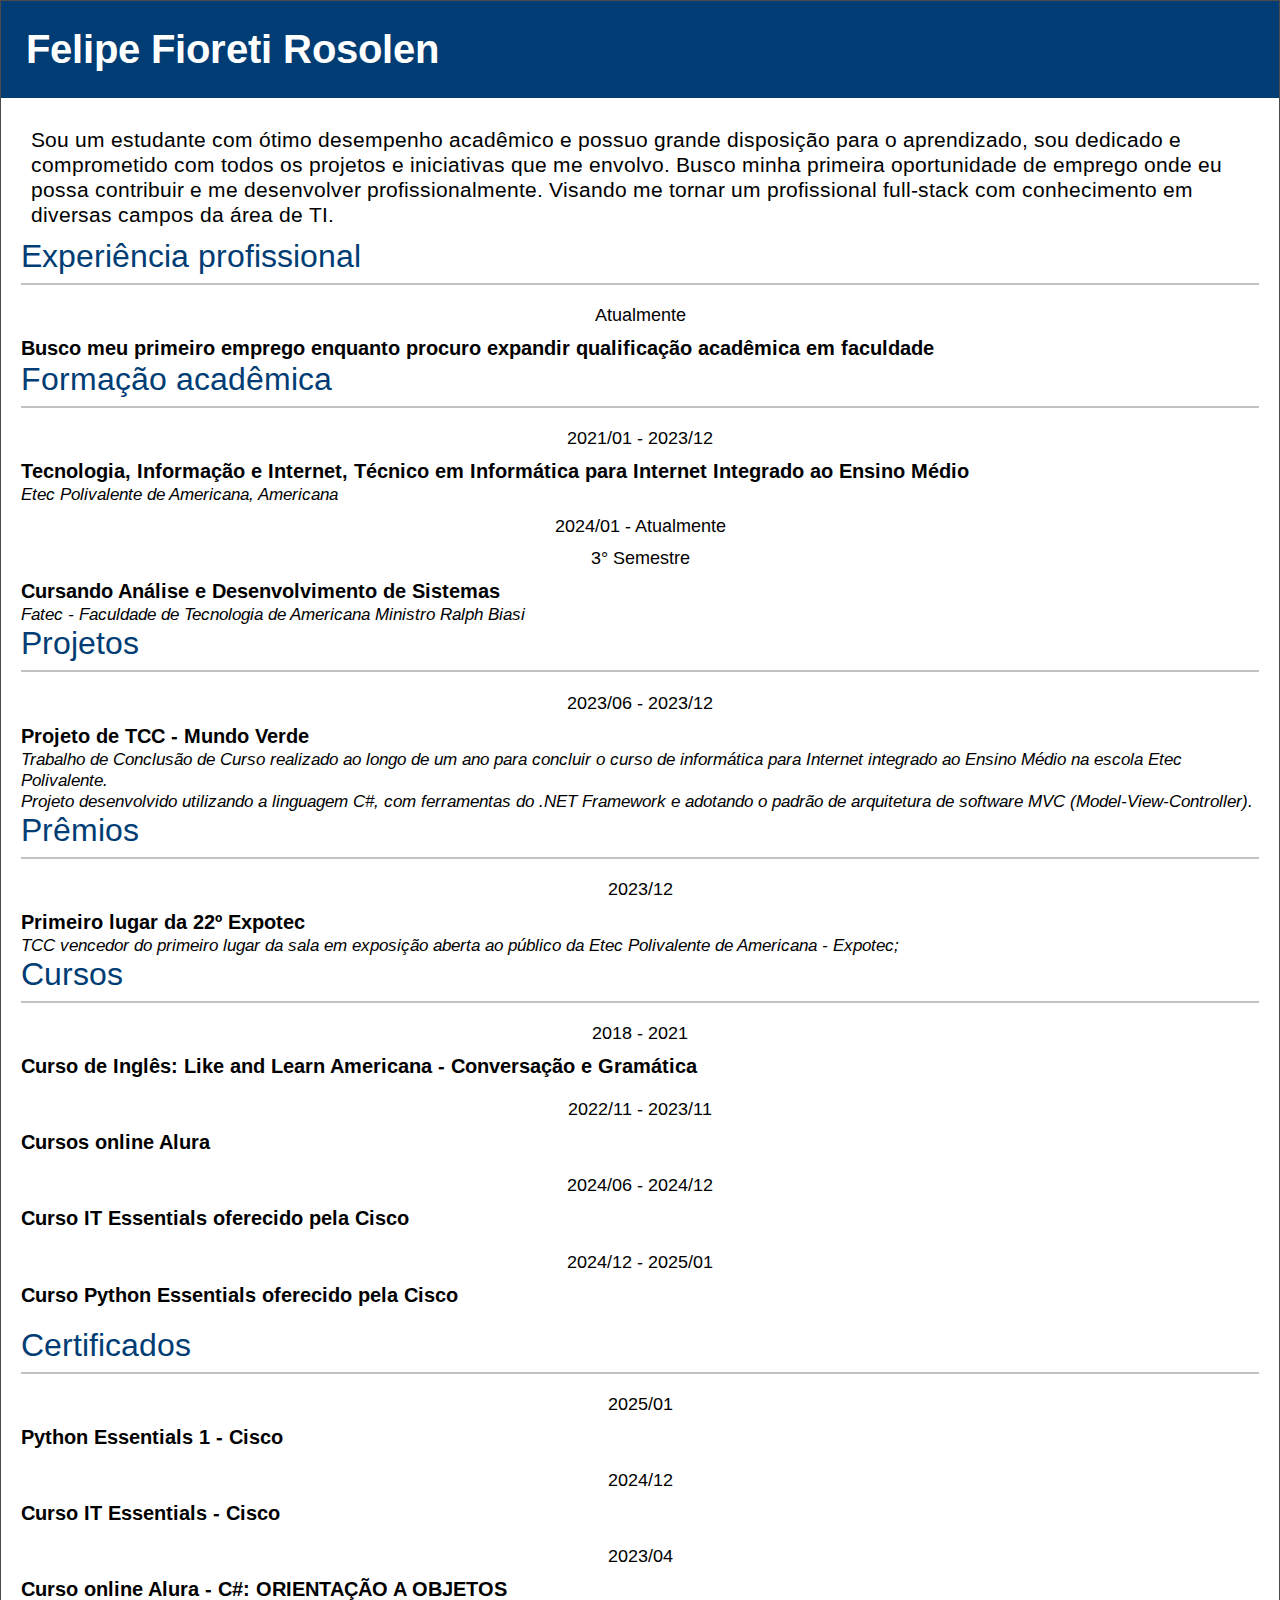
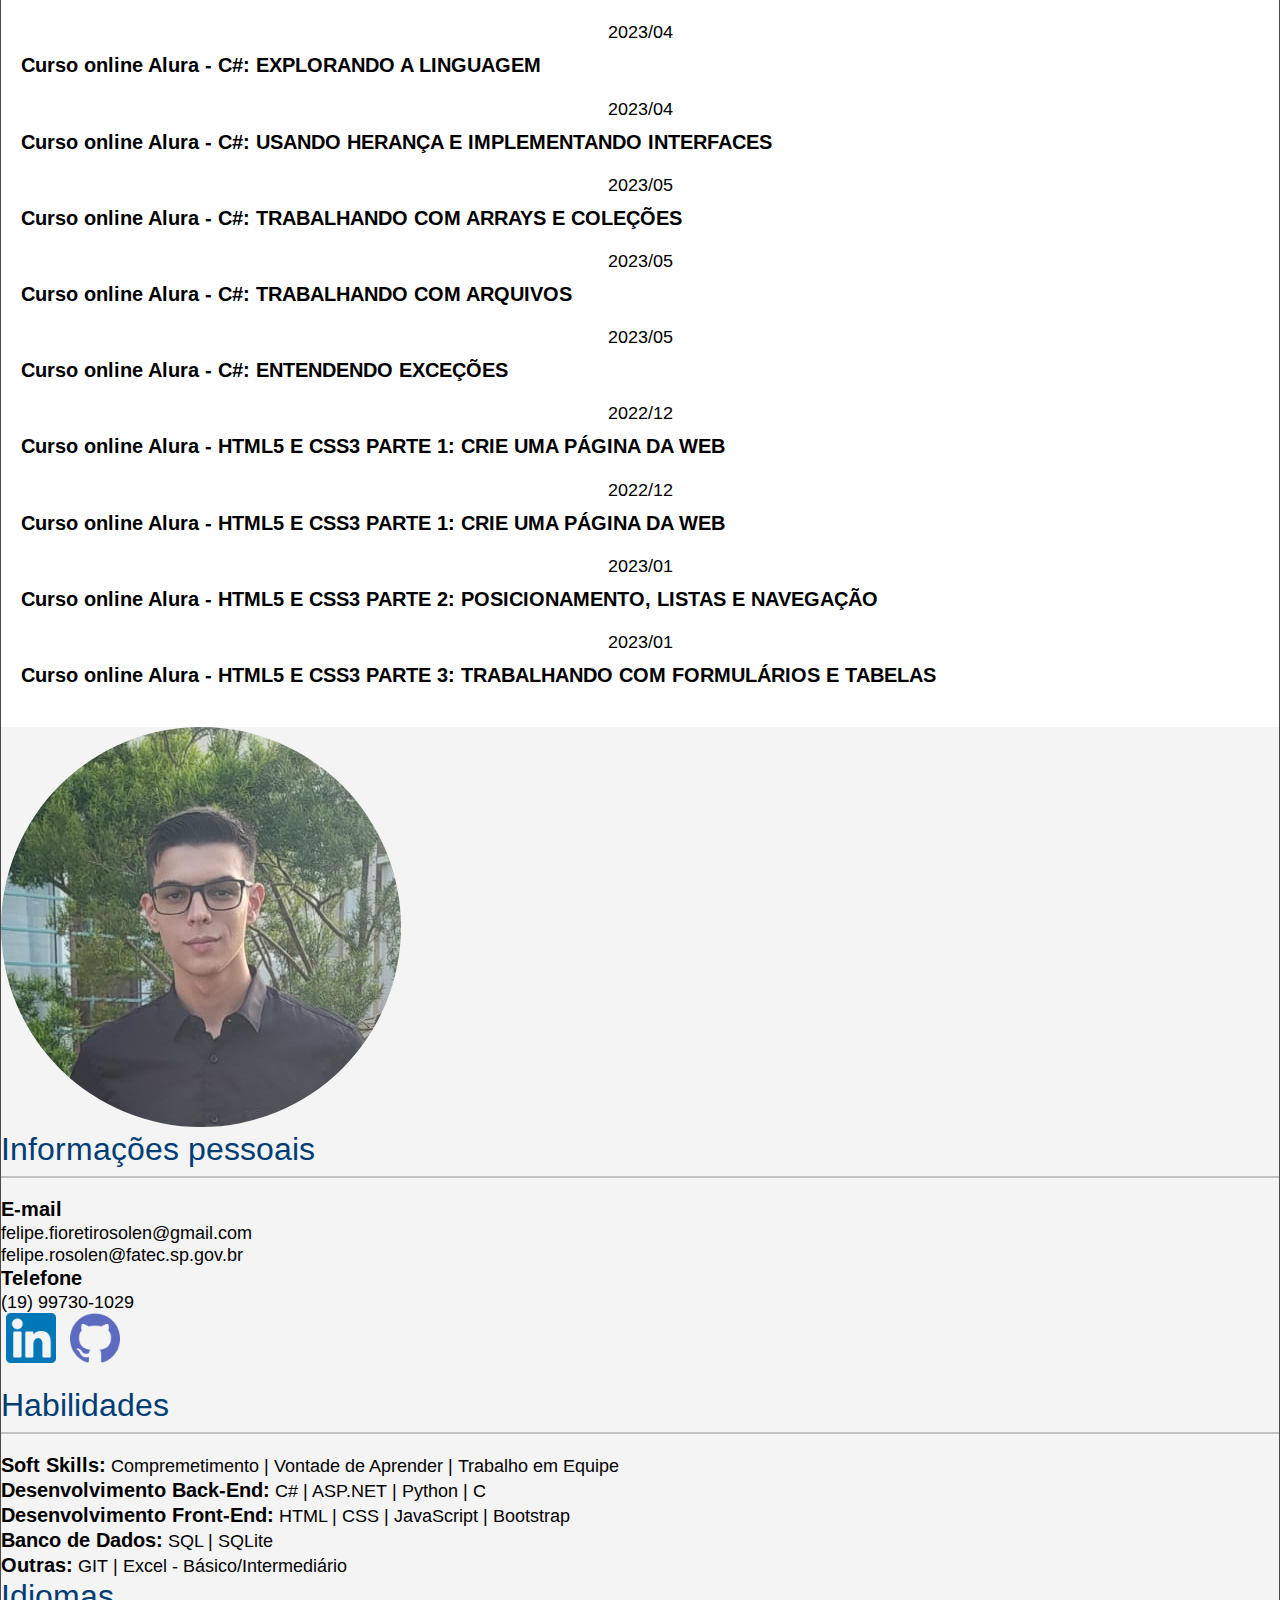
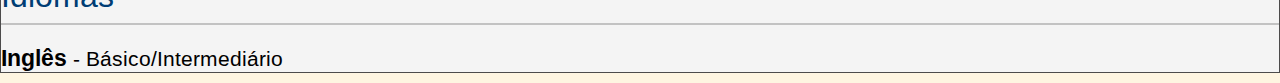
<file: index.html>
<!DOCTYPE html>
<html lang="pt-br">
<head>
    <meta charset="UTF-8">
    <meta name="viewport" content="width=device-width, initial-scale=1.0">
    <title>Currículo - Felipe Fioreti Rosolen</title>
    <link href="https://cdn.jsdelivr.net/npm/bootstrap@5.0.2/dist/css/bootstrap.min.css" rel="stylesheet" integrity="sha384-EVSTQN3/azprG1Anm3QDgpJLIm9Nao0Yz1ztcQTwFspd3yD65VohhpuuCOmLASjC" crossorigin="anonymous">
    <script src="https://cdn.jsdelivr.net/npm/bootstrap@5.0.2/dist/js/bootstrap.bundle.min.js" integrity="sha384-MrcW6ZMFYlzcLA8Nl+NtUVF0sA7MsXsP1UyJoMp4YLEuNSfAP+JcXn/tWtIaxVXM" crossorigin="anonymous"></script>
    <link rel="preconnect" href="https://fonts.googleapis.com">
    <link rel="preconnect" href="https://fonts.gstatic.com" crossorigin>
    <link href="https://fonts.googleapis.com/css2?family=Arimo:ital,wght@0,400;0,500;0,600;0,700;1,400;1,500;1,600;1,700&display=swap" rel="stylesheet">
    <link rel="stylesheet" href="style.css">
    <link rel="shortcut icon" href="images/favicon/favicon.ico" type="image/x-icon">
</head>
<body>
    <div class="container">
        <div class="col">
            <div class="row nome">
                <h1>Felipe Fioreti Rosolen</h1>
            </div>
            <div class="row">
                <div class="col-8 principal">
                    <div class="resumo">
                        <p> 
                            Sou um estudante com ótimo desempenho acadêmico e possuo grande disposição para o aprendizado, 
                            sou dedicado e comprometido com todos os projetos e iniciativas que me envolvo. Busco minha 
                            primeira oportunidade de emprego onde eu possa contribuir e me desenvolver profissionalmente. 
                            Visando me tornar um profissional full-stack com conhecimento em diversas campos da área de TI.
                        </p>  
                    </div>
                    
                    <div  class="exp-prof">
                        <p class="titulo">Experiência profissional</p>
                        <div class="row">
                            <div class="col-3">
                                <p class="data">Atualmente</p>
                            </div>
                            <div class="col-9">
                                <p class="destaque"> Busco meu primeiro emprego enquanto procuro expandir qualificação acadêmica em faculdade</p>
                            </div>
                        </div>
                    </div>

                    <div  class="form-academica">
                        <p class="titulo">Formação acadêmica</p>
                        <div class="row">
                            <div class="col-3 caixa-item">
                                <p class="data">2021/01 - 2023/12</p>
                            </div>
                            <div class="col-9">
                                <p class="destaque">Tecnologia, Informação e Internet, Técnico em Informática para Internet Integrado ao Ensino Médio</p>
                                <p class="complemento">Etec Polivalente de Americana, Americana</p>
                            </div>
                        </div>
                        <div class="row">
                            <div class="col-3 caixa-item">
                                <p class="data">2024/01 - Atualmente</p>
                                <p class="data">3° Semestre</p>
                            </div>
                            <div class="col-9">
                                <p class="destaque">Cursando Análise e Desenvolvimento de Sistemas</p>
                                <p class="complemento">Fatec - Faculdade de Tecnologia de Americana Ministro Ralph Biasi</p>
                            </div>
                        </div>
                    </div>

                    <div>
                        <p class="titulo">Projetos</p>
                        <div class="row">
                            <div class="col-3">
                                <p class="data">2023/06 - 2023/12</p>
                            </div>
                            <div class="col-9">
                                <p class="destaque">Projeto de TCC - Mundo Verde</p>
                                <p class="complemento">
                                    Trabalho de Conclusão de Curso realizado ao longo de um ano para concluir o curso de informática 
                                    para Internet integrado ao Ensino Médio na escola Etec Polivalente.
                                </p>
                                <p class="complemento">
                                    Projeto desenvolvido utilizando a linguagem C#, com ferramentas do .NET Framework e adotando o padrão 
                                    de arquitetura de software MVC (Model-View-Controller).
                                </p>
                            </div>
                        </div>
                    </div>

                    <div  class="premios">
                        <p class="titulo">Prêmios</p>
                        <div class="row">
                            <div class="col-3">
                                <p class="data">2023/12</p>
                            </div>
                            <div class="col-9">
                                <p class="destaque">Primeiro lugar da 22º Expotec</p>
                                <p class="complemento">TCC vencedor do primeiro lugar da sala em exposição aberta ao público da Etec Polivalente de Americana - Expotec;</p>
                            </div>
                        </div>
                    </div>

                    <div  class="cursos">
                        <p class="titulo">Cursos</p>

                        <div class="row caixa">
                            <div class="col-3">
                                <p class="data">2018 - 2021</p>
                            </div>
                            <div class="col-9">
                                <p class="destaque">
                                    Curso de Inglês: Like and Learn Americana - Conversação e Gramática
                                </p>
                            </div>
                        </div>

                        <div class="row caixa">
                            <div class="col-3 caixa-item">
                                <p class="data">2022/11 - 2023/11</p>
                            </div>
                            <div class="col-9">
                                <p class="destaque">
                                    Cursos online Alura
                                </p>
                            </div>
                        </div>

                        <div class="row caixa">
                            <div class="col-3 caixa-item">
                                <p class="data">2024/06 - 2024/12</p>
                            </div>
                            <div class="col-9">
                                <p class="destaque">
                                    Curso IT Essentials oferecido pela Cisco
                                </p>
                            </div>
                        </div>

                        <div class="row caixa">
                            <div class="col-3 caixa-item">
                                <p class="data">2024/12 - 2025/01</p>
                            </div>
                            <div class="col-9">
                                <p class="destaque">
                                    Curso Python Essentials oferecido pela Cisco
                                </p>
                            </div>
                        </div>
                        
                    </div>

                    <div  class="certificados">
                        <p class="titulo">Certificados</p>
                        
                        <div  class="row caixa">
                            <div class="col-3">
                                <p class="data">2025/01</p>
                            </div>
                            <div class="col-9">
                                <p class="destaque">                                    
                                    Python Essentials 1 - Cisco
                                </p>
                            </div>
                        </div>

                        <div  class="row caixa">
                            <div class="col-3">
                                <p class="data">2024/12</p>
                            </div>
                            <div class="col-9">
                                <p class="destaque">                                    
                                    Curso IT Essentials - Cisco
                                </p>
                            </div>
                        </div>

                        <div  class="row caixa">
                            <div class="col-3">
                                <p class="data">2023/04</p>
                            </div>
                            <div class="col-9">
                                <p class="destaque">                                    
                                    Curso online Alura - C#: ORIENTAÇÃO A OBJETOS
                                </p>
                            </div>
                        </div>
                                                
                        <div  class="row caixa">
                            <div class="col-3">
                                <p class="data">2023/04</p>
                            </div>
                            <div class="col-9">
                                <p class="destaque">                                    
                                    Curso online Alura - C#: EXPLORANDO A LINGUAGEM
                                </p>
                            </div>
                        </div>

                        <div  class="row caixa">
                            <div class="col-3">
                                <p class="data">2023/04</p>
                            </div>
                            <div class="col-9">
                                <p class="destaque">                                    
                                    Curso online Alura - C#: USANDO HERANÇA E IMPLEMENTANDO INTERFACES
                                </p>
                            </div>
                        </div>

                        <div  class="row caixa">
                            <div class="col-3">
                                <p class="data">2023/05</p>
                            </div>
                            <div class="col-9">
                                <p class="destaque">                                    
                                    Curso online Alura - C#: TRABALHANDO COM ARRAYS E COLEÇÕES
                                </p>
                            </div>
                        </div>

                        <div  class="row caixa">
                            <div class="col-3">
                                <p class="data">2023/05</p>
                            </div>
                            <div class="col-9">
                                <p class="destaque">                                    
                                    Curso online Alura - C#: TRABALHANDO COM ARQUIVOS
                                </p>
                            </div>
                        </div>

                        <div  class="row caixa">
                            <div class="col-3">
                                <p class="data">2023/05</p>
                            </div>
                            <div class="col-9">
                                <p class="destaque">                                    
                                    Curso online Alura - C#: ENTENDENDO EXCEÇÕES
                                </p>
                            </div>
                        </div>
                        
                        <div  class="row caixa">
                            <div class="col-3">
                                <p class="data">2022/12</p>
                            </div>
                            <div class="col-9">
                                <p class="destaque">
                                    Curso online Alura - HTML5 E CSS3 PARTE 1: CRIE UMA PÁGINA DA WEB
                                </p>
                            </div>
                        </div>

                        <div  class="row caixa">
                            <div class="col-3">
                                <p class="data">2022/12</p>
                            </div>
                            <div class="col-9">
                                <p class="destaque">
                                    Curso online Alura - HTML5 E CSS3 PARTE 1: CRIE UMA PÁGINA DA WEB
                                </p>
                            </div>
                        </div>

                        <div  class="row caixa">
                            <div class="col-3">
                                <p class="data">2023/01</p>
                            </div>
                            <div class="col-9">
                                <p class="destaque">
                                    Curso online Alura - HTML5 E CSS3 PARTE 2: POSICIONAMENTO, LISTAS E NAVEGAÇÃO
                                </p>
                            </div>
                        </div>

                        <div  class="row caixa">
                            <div class="col-3">
                                <p class="data">2023/01</p>
                            </div>
                            <div class="col-9">
                                <p class="destaque">
                                    Curso online Alura - HTML5 E CSS3 PARTE 3: TRABALHANDO COM FORMULÁRIOS E TABELAS
                                </p>
                            </div>
                        </div>

                    </div>
                </div>
                <div class="col-4 informacao">
                        <div>
                            <img src="images/fotoparacurriculo - menor.jpg" class="img-fluid imagem" alt="Imagem de Felipe Rosolen, Dono do currículo">
                        </div>


                        <div class="info-pessoal">
                            <p class="titulo">Informações pessoais</p>

                            <div class="email">
                                <p class="destaque"> E-mail</p>
                                <p class="item">felipe.fioretirosolen@gmail.com</p>
				                <p class="item">felipe.rosolen@fatec.sp.gov.br</p>
                            </div>
                            <div class="telefone">
                                <p class="destaque">Telefone</p>
                                <p class="item"> (19) 99730-1029</p>
                            </div>
                            <div class="icone">
                                <a href="https://www.linkedin.com/in/felipe-fioreti-rosolen/" target="_blank"><img src="images/linkedin.png" alt="Icone Linkedin" style="max-height: 50px;"></a>
                                <a href="https://github.com/FelipeFioreti" target="_blank"><img src="images/github.png" alt="Icone Github" style="max-height: 50px;"></a>
                            </div>
                        </div>

                        <div class="habilidades">
                            <p class="titulo">Habilidades</p>

                            <p class="item"><span class="destaque destaque-habilidade"> Soft Skills:</span> Compremetimento | Vontade de Aprender | Trabalho em Equipe </p>
                            <p class="item"><span class="destaque destaque-habilidade"> Desenvolvimento Back-End:</span> C# | ASP.NET | Python | C</p>
                            <p class="item"><span class="destaque destaque-habilidade"> Desenvolvimento Front-End:</span> HTML | CSS | JavaScript | Bootstrap</p>
                            <p class="item"><span class="destaque destaque-habilidade"> Banco de Dados:</span> SQL | SQLite</p>
                            <p class="item"><span class="destaque destaque-habilidade"> Outras:</span> GIT | Excel - Básico/Intermediário</p>
                        </div>

                        <div class="idioma">
                            <p class="titulo">Idiomas</p>
                            <div class="item">
                                <p class="item"><span class="destaque destaque-habilidade"> Inglês</span> - Básico/Intermediário</p>
                            </div>
                        </div>

                </div>
            </div>
        </div>
    </div>
</body>
</html>
</file>
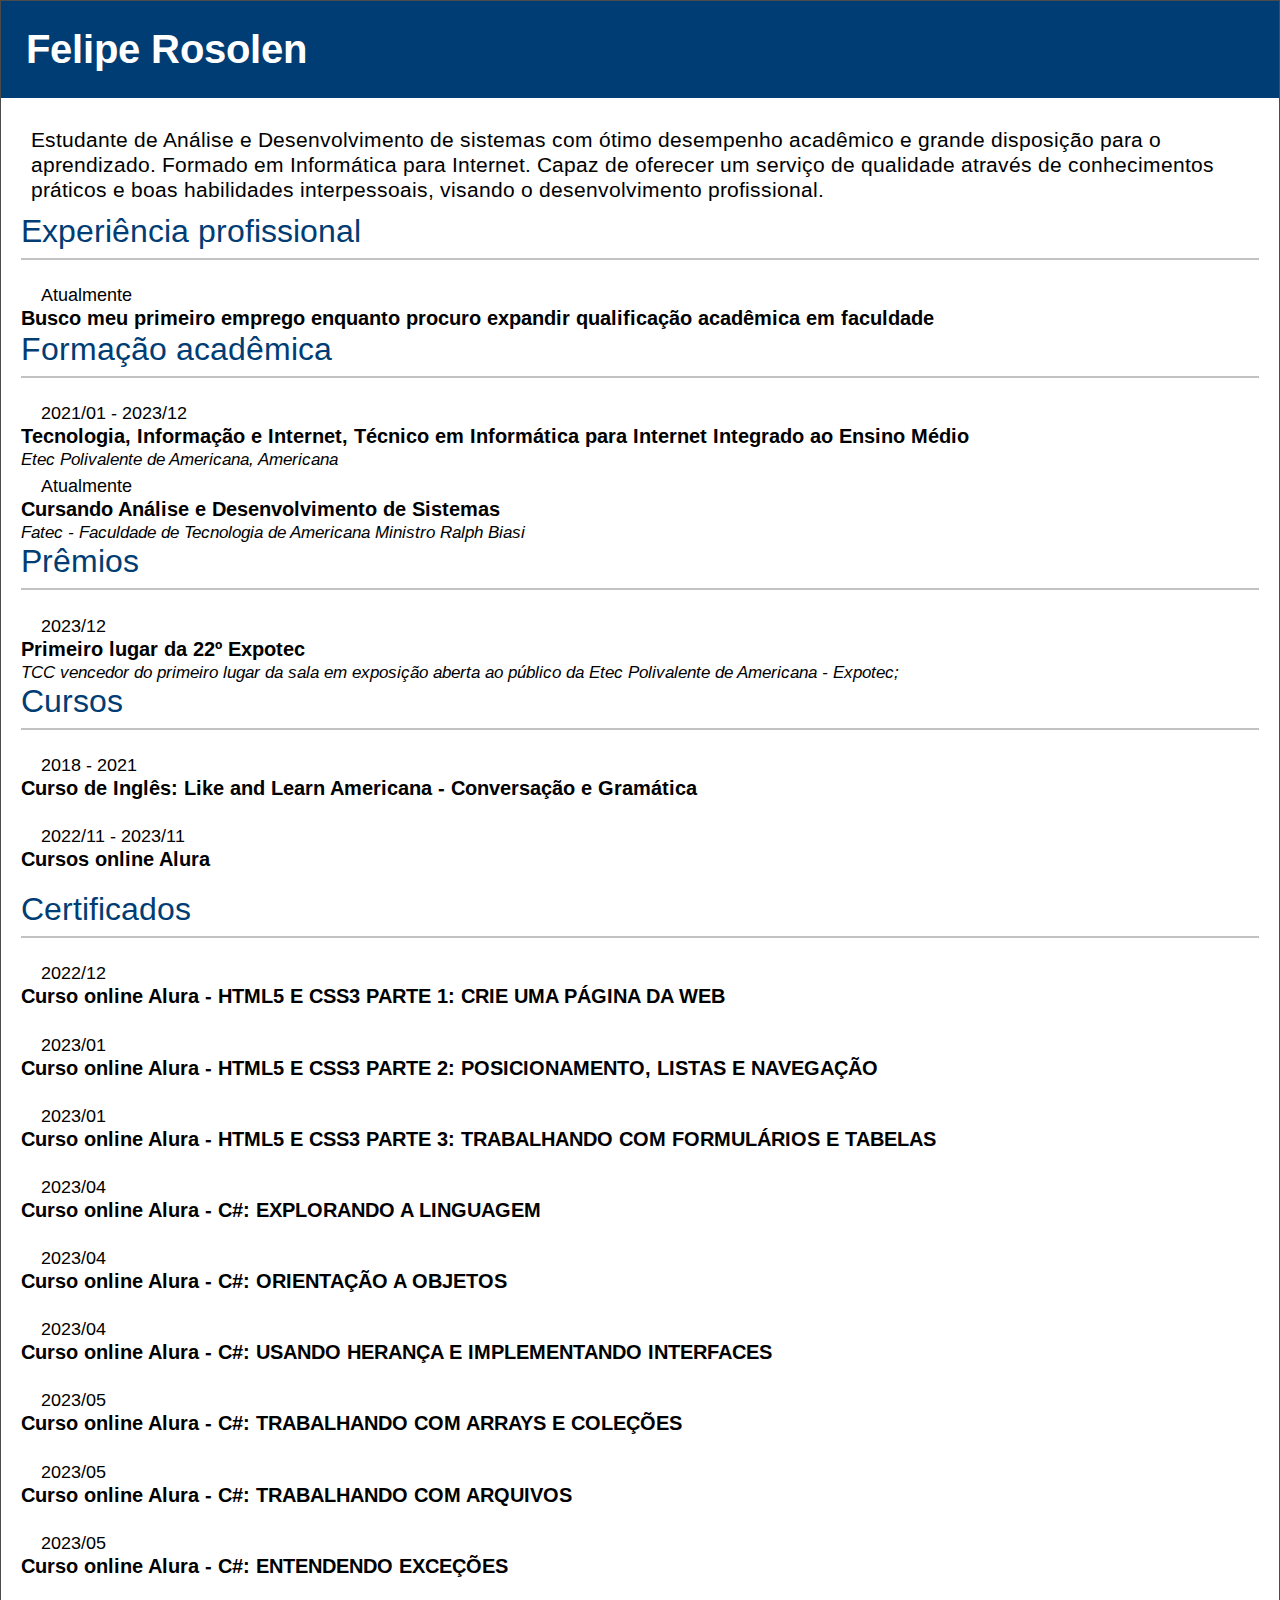
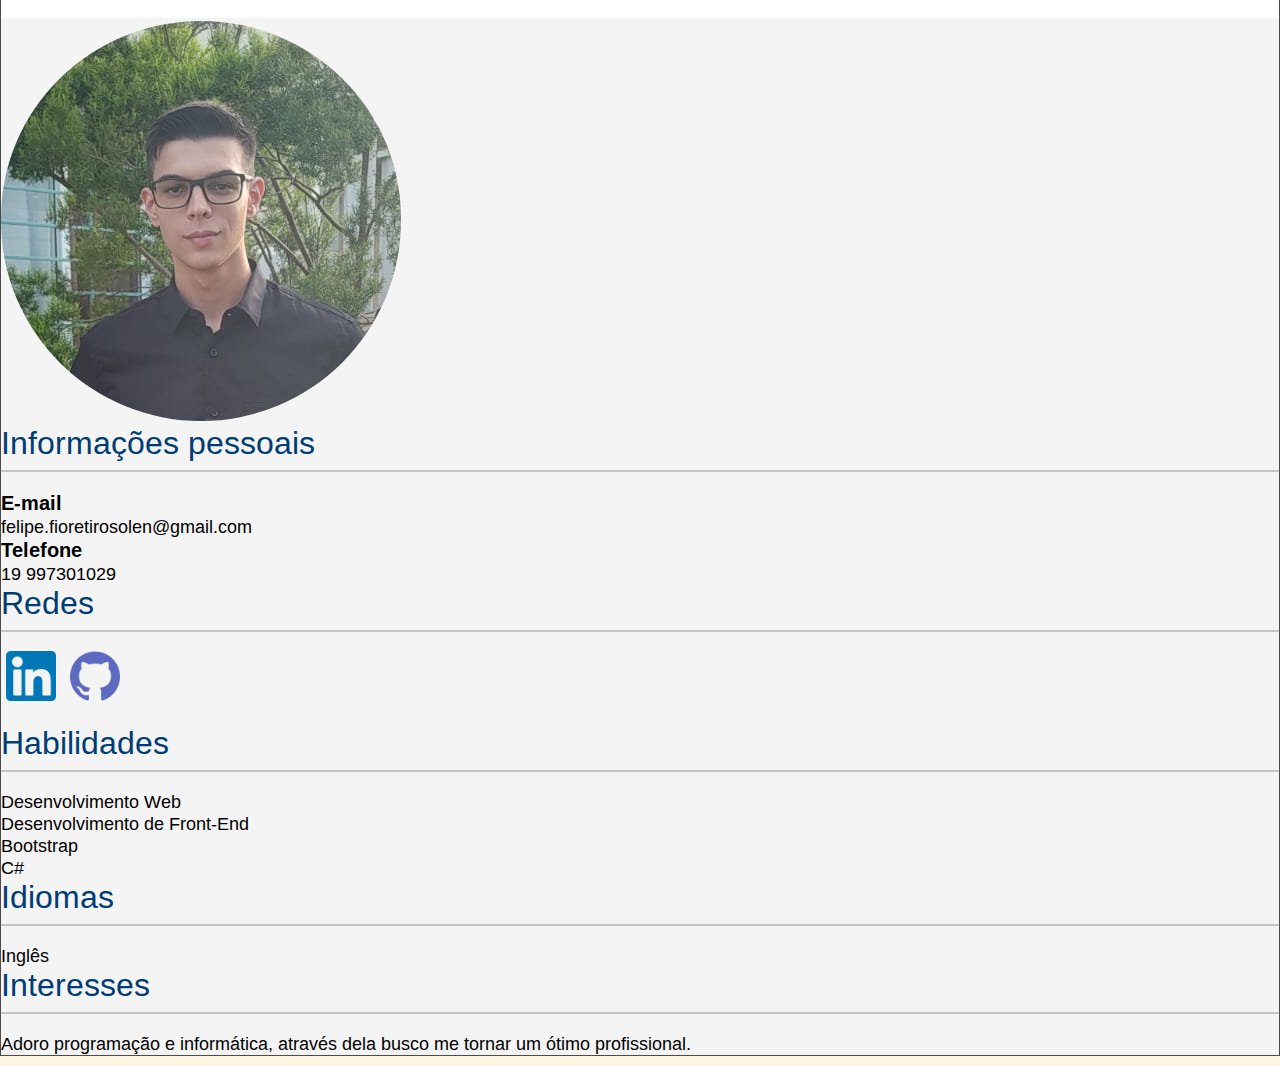
<file: Curriculo/index.html>
<!DOCTYPE html>
<html lang="pt-br">
<head>
    <meta charset="UTF-8">
    <meta name="viewport" content="width=device-width, initial-scale=1.0">
    <title>Currículo - Felipe Rosolen</title>
    <link href="https://cdn.jsdelivr.net/npm/bootstrap@5.0.2/dist/css/bootstrap.min.css" rel="stylesheet" integrity="sha384-EVSTQN3/azprG1Anm3QDgpJLIm9Nao0Yz1ztcQTwFspd3yD65VohhpuuCOmLASjC" crossorigin="anonymous">
    <script src="https://cdn.jsdelivr.net/npm/bootstrap@5.0.2/dist/js/bootstrap.bundle.min.js" integrity="sha384-MrcW6ZMFYlzcLA8Nl+NtUVF0sA7MsXsP1UyJoMp4YLEuNSfAP+JcXn/tWtIaxVXM" crossorigin="anonymous"></script>
    <link rel="preconnect" href="https://fonts.googleapis.com">
    <link rel="preconnect" href="https://fonts.gstatic.com" crossorigin>
    <link href="https://fonts.googleapis.com/css2?family=Arimo:ital,wght@0,400;0,500;0,600;0,700;1,400;1,500;1,600;1,700&display=swap" rel="stylesheet">
    <link rel="stylesheet" href="style.css">
    <link rel="shortcut icon" href="images/favicon/favicon.ico" type="image/x-icon">
</head>
<body>
    <div class="container">
        <div class="col">
            <div class="row nome">
                <h1>Felipe Rosolen</h1>
            </div>
            <div class="row">
                <div class="col-8 principal">
                    <div class="resumo">
                        <p> Estudante de Análise e Desenvolvimento de sistemas com ótimo desempenho acadêmico
                            e grande disposição para o aprendizado. Formado em Informática para Internet. Capaz de oferecer um serviço
                            de qualidade através de conhecimentos práticos e boas habilidades
                            interpessoais, visando o desenvolvimento profissional.</p>  
                    </div>
                    
                    <div  class="exp-prof">
                        <p class="titulo">Experiência profissional</p>
                        <div class="row">
                            <div class="col-3">
                                <p class="data" style="align-items: center;">Atualmente</p>
                            </div>
                            <div class="col-9">
                                <p class="destaque"> Busco meu primeiro emprego enquanto procuro expandir qualificação acadêmica em faculdade</p>
                            </div>
                        </div>
                    </div>

                    <div  class="form-academica">
                        <p class="titulo">Formação acadêmica</p>
                        <div class="row">
                            <div class="col-3 caixa-item">
                                <p class="data">2021/01 - 2023/12</p>
                            </div>
                            <div class="col-9">
                                <p class="destaque">Tecnologia, Informação e Internet, Técnico em Informática para Internet Integrado ao Ensino Médio</p>
                                <p class="complemento">Etec Polivalente de Americana, Americana</p>
                            </div>
                        </div>
                        <div class="row">
                            <div class="col-3 caixa-item">
                                <p class="data">Atualmente</p>
                            </div>
                            <div class="col-9">
                                <p class="destaque">Cursando Análise e Desenvolvimento de Sistemas</p>
                                <p class="complemento">Fatec - Faculdade de Tecnologia de Americana Ministro Ralph Biasi</p>
                            </div>
                        </div>
                    </div>

                    <div  class="premios">
                        <p class="titulo">Prêmios</p>
                        <div class="row">
                            <div class="col-3">
                                <p class="data">2023/12</p>
                            </div>
                            <div class="col-9">
                                <p class="destaque">Primeiro lugar da 22º Expotec</p>
                                <p class="complemento">TCC vencedor do primeiro lugar da sala em exposição aberta ao público da Etec Polivalente de Americana - Expotec;</p>
                            </div>
                        </div>
                    </div>

                    <div  class="cursos">
                        <p class="titulo">Cursos</p>
                        <div class="row caixa">
                            <div class="col-3">
                                <p class="data">2018 - 2021</p>
                            </div>
                            <div class="col-9">
                                <p class="destaque">
                                    Curso de Inglês: Like and Learn Americana - Conversação e Gramática
                                </p>
                            </div>
                        </div>
                        <div class="row caixa">
                            <div class="col-3 caixa-item">
                                <p class="data">2022/11 - 2023/11</p>
                            </div>
                            <div class="col-9">
                                <p class="destaque">
                                    Cursos online Alura
                                </p>
                            </div>
                        </div>
                        
                    </div>

                    <div  class="certificados">
                        <p class="titulo">Certificados</p>
                        <div  class="row caixa">
                            <div class="col-3">
                                <p class="data">2022/12</p>
                            </div>
                            <div class="col-9">
                                <p class="destaque">
                                    Curso online Alura - HTML5 E CSS3 PARTE 1: CRIE UMA PÁGINA DA WEB
                                </p>
                            </div>
                        </div>

                        <div  class="row caixa">
                            <div class="col-3">
                                <p class="data">2023/01</p>
                            </div>
                            <div class="col-9">
                                <p class="destaque">
                                    Curso online Alura - HTML5 E CSS3 PARTE 2: POSICIONAMENTO, LISTAS E NAVEGAÇÃO
                                </p>
                            </div>
                        </div>

                        <div  class="row caixa">
                            <div class="col-3">
                                <p class="data">2023/01</p>
                            </div>
                            <div class="col-9">
                                <p class="destaque">
                                    Curso online Alura - HTML5 E CSS3 PARTE 3: TRABALHANDO COM FORMULÁRIOS E TABELAS
                                </p>
                            </div>
                        </div>

                        <div  class="row caixa">
                            <div class="col-3">
                                <p class="data">2023/04</p>
                            </div>
                            <div class="col-9">
                                <p class="destaque">                                    
                                    Curso online Alura - C#: EXPLORANDO A LINGUAGEM
                                </p>
                            </div>
                        </div>

                        <div  class="row caixa">
                            <div class="col-3">
                                <p class="data">2023/04</p>
                            </div>
                            <div class="col-9">
                                <p class="destaque">                                    
                                    Curso online Alura - C#: ORIENTAÇÃO A OBJETOS
                                </p>
                            </div>
                        </div>

                        <div  class="row caixa">
                            <div class="col-3">
                                <p class="data">2023/04</p>
                            </div>
                            <div class="col-9">
                                <p class="destaque">                                    
                                    Curso online Alura - C#: USANDO HERANÇA E IMPLEMENTANDO INTERFACES
                                </p>
                            </div>
                        </div>

                        <div  class="row caixa">
                            <div class="col-3">
                                <p class="data">2023/05</p>
                            </div>
                            <div class="col-9">
                                <p class="destaque">                                    
                                    Curso online Alura - C#: TRABALHANDO COM ARRAYS E COLEÇÕES
                                </p>
                            </div>
                        </div>

                        <div  class="row caixa">
                            <div class="col-3">
                                <p class="data">2023/05</p>
                            </div>
                            <div class="col-9">
                                <p class="destaque">                                    
                                    Curso online Alura - C#: TRABALHANDO COM ARQUIVOS
                                </p>
                            </div>
                        </div>

                        <div  class="row caixa">
                            <div class="col-3">
                                <p class="data">2023/05</p>
                            </div>
                            <div class="col-9">
                                <p class="destaque">                                    
                                    Curso online Alura - C#: ENTENDENDO EXCEÇÕES
                                </p>
                            </div>
                        </div>
                    </div>
                </div>
                <div class="col-4 informacao">
                        <div>
                            <img src="images/fotoparacurriculo - menor.jpg" class="img-fluid imagem" alt="Imagem de Felipe Rosolen, Dono do currículo">
                        </div>
                        
                        <div class="info-pessoal">
                            <p class="titulo">Informações pessoais</p>

                            <div class="email">
                                <p class="destaque"> E-mail</p>
                                <p class="item">felipe.fioretirosolen@gmail.com</p>
                            </div>
                            <div class="telefone">
                                <p class="destaque">Telefone</p>
                                <p class="item">19 997301029</p>
                            </div>
                        </div>

                        <div class="redes">
                            <p class="titulo">Redes</p>

                            <div class="icone">
                                <a href="https://www.linkedin.com/in/felipe-fioreti-rosolen-7a312a2a3/" target="_blank"><img src="images/linkedin.png" alt="Icone Linkedin" style="max-height: 50px;"></a>
                                <a href="https://github.com/FelipeFioreti" target="_blank"><img src="images/github.png" alt="Icone Github" style="max-height: 50px;"></a>
                            </div>
                        </div>
                        
                        <div class="habilidades">
                            <p class="titulo">Habilidades</p>
                            
                            <div class="item">
                                <p>Desenvolvimento Web</p>
                                <p>Desenvolvimento de Front-End</p>
                                <p>Bootstrap</p>
                                <p>C#</p>
                            </div>
                        </div>

                        <div class="idioma">
                            <p class="titulo">Idiomas</p>

                            <div class="item">
                                <p>Inglês</p>
                            </div>
                        </div>

                        <div class="interesse">
                            <p class="titulo">Interesses</p>

                            <div class="texto">
                                <p class="item"> Adoro programação e informática, através dela busco me tornar um ótimo profissional.</p>
                            </div>
                        </div>
                </div>
            </div>
        </div>
    </div>
</body>
</html>
</file>
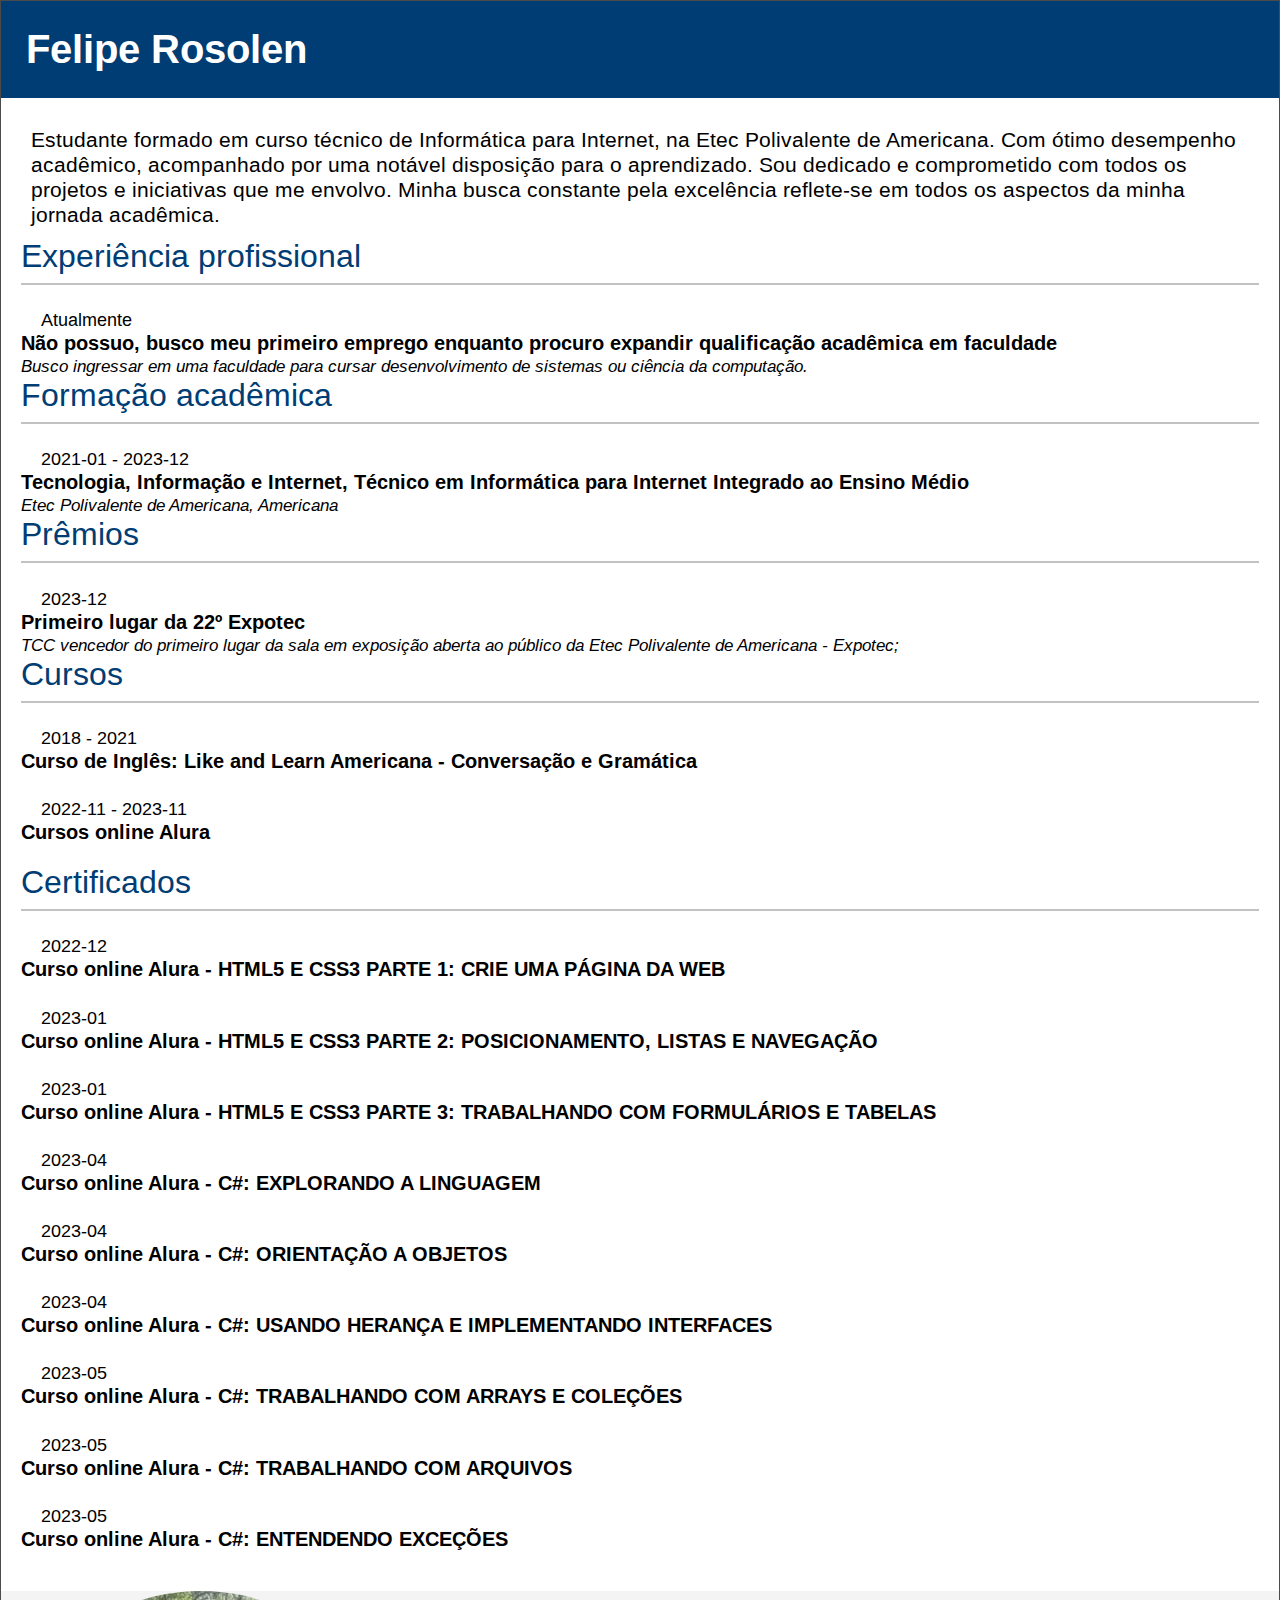
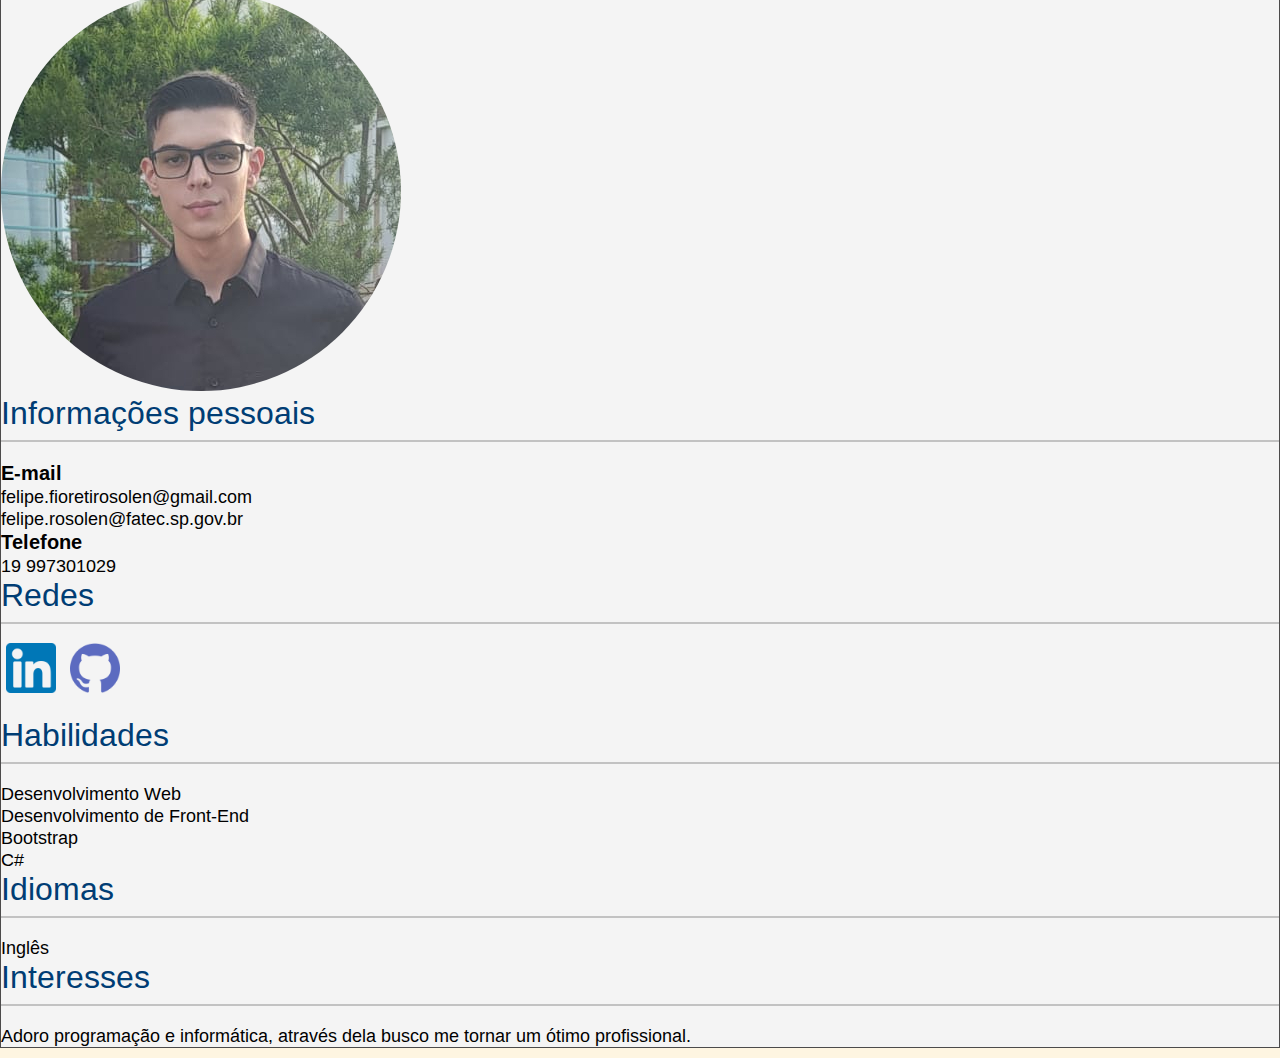
<file: github.io/index.html>
<!DOCTYPE html>
<html lang="pt-br">
<head>
    <meta charset="UTF-8">
    <meta name="viewport" content="width=device-width, initial-scale=1.0">
    <title>Currículo - Felipe Rosolen</title>
    <link href="https://cdn.jsdelivr.net/npm/bootstrap@5.0.2/dist/css/bootstrap.min.css" rel="stylesheet" integrity="sha384-EVSTQN3/azprG1Anm3QDgpJLIm9Nao0Yz1ztcQTwFspd3yD65VohhpuuCOmLASjC" crossorigin="anonymous">
    <script src="https://cdn.jsdelivr.net/npm/bootstrap@5.0.2/dist/js/bootstrap.bundle.min.js" integrity="sha384-MrcW6ZMFYlzcLA8Nl+NtUVF0sA7MsXsP1UyJoMp4YLEuNSfAP+JcXn/tWtIaxVXM" crossorigin="anonymous"></script>
    <link rel="preconnect" href="https://fonts.googleapis.com">
    <link rel="preconnect" href="https://fonts.gstatic.com" crossorigin>
    <link href="https://fonts.googleapis.com/css2?family=Arimo:ital,wght@0,400;0,500;0,600;0,700;1,400;1,500;1,600;1,700&display=swap" rel="stylesheet">
    <link rel="stylesheet" href="style.css">
    <link rel="shortcut icon" href="images/favicon/favicon.ico" type="image/x-icon">
</head>
<body>
    <div class="container">
        <div class="col">
            <div class="row nome">
                <h1>Felipe Rosolen</h1>
            </div>
            <div class="row">
                <div class="col-8 principal">
                    <div class="resumo">
                        <p> 
                            Estudante formado em curso técnico de Informática para Internet, na Etec Polivalente de Americana. Com ótimo desempenho acadêmico, acompanhado por uma notável disposição para o aprendizado. Sou dedicado e comprometido com todos os projetos e iniciativas que me envolvo. Minha busca constante pela excelência reflete-se em todos os aspectos da minha jornada acadêmica. 
                        </p>  
                    </div>
                    
                    <div  class="exp-prof">
                        <p class="titulo">Experiência profissional</p>
                        <div class="row">
                            <div class="col-3">
                                <p class="data" style="align-items: center;">Atualmente</p>
                            </div>
                            <div class="col-9">
                                <p class="destaque"> Não possuo, busco meu primeiro emprego enquanto procuro expandir qualificação acadêmica em faculdade</p>
                                <p class="complemento"> Busco ingressar em uma faculdade para cursar desenvolvimento de sistemas ou ciência da computação.</p>
                            </div>
                        </div>
                    </div>

                    <div  class="form-academica">
                        <p class="titulo">Formação acadêmica</p>
                        <div class="row">
                            <div class="col-3 caixa-item">
                                <p class="data">2021-01 - 2023-12</p>
                            </div>
                            <div class="col-9">
                                <p class="destaque">Tecnologia, Informação e Internet, Técnico em Informática para Internet Integrado ao Ensino Médio</p>
                                <p class="complemento">Etec Polivalente de Americana, Americana</p>
                            </div>
                        </div>
                    </div>

                    <div  class="premios">
                        <p class="titulo">Prêmios</p>
                        <div class="row">
                            <div class="col-3">
                                <p class="data">2023-12</p>
                            </div>
                            <div class="col-9">
                                <p class="destaque">Primeiro lugar da 22º Expotec</p>
                                <p class="complemento">TCC vencedor do primeiro lugar da sala em exposição aberta ao público da Etec Polivalente de Americana - Expotec;</p>
                            </div>
                        </div>
                    </div>

                    <div  class="cursos">
                        <p class="titulo">Cursos</p>
                        <div class="row caixa">
                            <div class="col-3">
                                <p class="data">2018 - 2021</p>
                            </div>
                            <div class="col-9">
                                <p class="destaque">
                                    Curso de Inglês: Like and Learn Americana - Conversação e Gramática
                                </p>
                            </div>
                        </div>
                        <div class="row caixa">
                            <div class="col-3 caixa-item">
                                <p class="data">2022-11 - 2023-11</p>
                            </div>
                            <div class="col-9">
                                <p class="destaque">
                                    Cursos online Alura
                                </p>
                            </div>
                        </div>
                        
                    </div>

                    <div  class="certificados">
                        <p class="titulo">Certificados</p>
                        <div  class="row caixa">
                            <div class="col-3">
                                <p class="data">2022-12</p>
                            </div>
                            <div class="col-9">
                                <p class="destaque">
                                    Curso online Alura - HTML5 E CSS3 PARTE 1: CRIE UMA PÁGINA DA WEB
                                </p>
                            </div>
                        </div>

                        <div  class="row caixa">
                            <div class="col-3">
                                <p class="data">2023-01</p>
                            </div>
                            <div class="col-9">
                                <p class="destaque">
                                    Curso online Alura - HTML5 E CSS3 PARTE 2: POSICIONAMENTO, LISTAS E NAVEGAÇÃO
                                </p>
                            </div>
                        </div>

                        <div  class="row caixa">
                            <div class="col-3">
                                <p class="data">2023-01</p>
                            </div>
                            <div class="col-9">
                                <p class="destaque">
                                    Curso online Alura - HTML5 E CSS3 PARTE 3: TRABALHANDO COM FORMULÁRIOS E TABELAS
                                </p>
                            </div>
                        </div>

                        <div  class="row caixa">
                            <div class="col-3">
                                <p class="data">2023-04</p>
                            </div>
                            <div class="col-9">
                                <p class="destaque">                                    
                                    Curso online Alura - C#: EXPLORANDO A LINGUAGEM
                                </p>
                            </div>
                        </div>

                        <div  class="row caixa">
                            <div class="col-3">
                                <p class="data">2023-04</p>
                            </div>
                            <div class="col-9">
                                <p class="destaque">                                    
                                    Curso online Alura - C#: ORIENTAÇÃO A OBJETOS
                                </p>
                            </div>
                        </div>

                        <div  class="row caixa">
                            <div class="col-3">
                                <p class="data">2023-04</p>
                            </div>
                            <div class="col-9">
                                <p class="destaque">                                    
                                    Curso online Alura - C#: USANDO HERANÇA E IMPLEMENTANDO INTERFACES
                                </p>
                            </div>
                        </div>

                        <div  class="row caixa">
                            <div class="col-3">
                                <p class="data">2023-05</p>
                            </div>
                            <div class="col-9">
                                <p class="destaque">                                    
                                    Curso online Alura - C#: TRABALHANDO COM ARRAYS E COLEÇÕES
                                </p>
                            </div>
                        </div>

                        <div  class="row caixa">
                            <div class="col-3">
                                <p class="data">2023-05</p>
                            </div>
                            <div class="col-9">
                                <p class="destaque">                                    
                                    Curso online Alura - C#: TRABALHANDO COM ARQUIVOS
                                </p>
                            </div>
                        </div>

                        <div  class="row caixa">
                            <div class="col-3">
                                <p class="data">2023-05</p>
                            </div>
                            <div class="col-9">
                                <p class="destaque">                                    
                                    Curso online Alura - C#: ENTENDENDO EXCEÇÕES
                                </p>
                            </div>
                        </div>
                    </div>
                </div>
                <div class="col-4 informacao">
                        <div>
                            <img src="images/fotoparacurriculo - menor.jpg" class="img-fluid imagem" alt="Imagem de Felipe Rosolen, Dono do currículo">
                        </div>
                        
                        <div class="info-pessoal">
                            <p class="titulo">Informações pessoais</p>

                            <div class="email">
                                <p class="destaque"> E-mail</p>
                                <p class="item">felipe.fioretirosolen@gmail.com</p>
				<p class="item">felipe.rosolen@fatec.sp.gov.br</p>
                            </div>
                            <div class="telefone">
                                <p class="destaque">Telefone</p>
                                <p class="item">19 997301029</p>
                            </div>
                        </div>

                        <div class="redes">
                            <p class="titulo">Redes</p>

                            <div class="icone">
                                <a href="https://www.linkedin.com/in/felipe-rosolen-7a312a2a3/" target="_blank"><img src="images/linkedin.png" alt="Icone Linkedin" style="max-height: 50px;"></a>
                                <a href="https://github.com/FelipeFioreti" target="_blank"><img src="images/github.png" alt="Icone Github" style="max-height: 50px;"></a>
                            </div>
                        </div>
                        
                        <div class="habilidades">
                            <p class="titulo">Habilidades</p>
                            
                            <div class="item">
                                <p>Desenvolvimento Web</p>
                                <p>Desenvolvimento de Front-End</p>
                                <p>Bootstrap</p>
                                <p>C#</p>
                            </div>
                        </div>

                        <div class="idioma">
                            <p class="titulo">Idiomas</p>

                            <div class="item">
                                <p>Inglês</p>
                            </div>
                        </div>

                        <div class="interesse">
                            <p class="titulo">Interesses</p>

                            <div class="texto">
                                <p class="item"> Adoro programação e informática, através dela busco me tornar um ótimo profissional.</p>
                            </div>
                        </div>
                </div>
            </div>
        </div>
    </div>
</body>
</html>
</file>
<file: style.css>
*{
    margin: 0;
    padding: 0;
    font-family: 'Arimo', sans-serif;
}

body{
    font-family: 'Arimo', sans-serif;
    background-color: #fde4b161;
}

.container{
    background-color: white;
    border: 0.11rem solid rgb(76, 75, 75) ;
    margin-bottom: 10px;
}

.nome h1{
    background-color: rgb(0, 61, 116);
    color: white;
    font-weight: bold;
    font-size: 2.5em;
    padding: 25px;
    margin: 0px;
}

.principal{
    padding: 20px;
}

.resumo{
    font-size: 1.3em;
    padding: 10px;
    font-style: normal;
    align-items: center;
}

.resumo p {
    padding: 0px 10px 0px 0px;
}

.caixa{
    margin-bottom: 1.2rem;
}

.titulo{
    font-size: 2em;
    color: rgb(0, 61, 116);
    border-bottom: 0.15rem solid rgb(194, 194, 194);
    padding-bottom: 0.5rem;
    margin-bottom: 1.2rem;
}

.data{
    font-size: 1.1em;
    text-align: center;
    margin: 10px 0 10px 0;
}

.destaque{
    font-size: 1.25em;
    font-weight: bold;
}

.destaque-habilidade{
    font-size: 1.1em;
}

.complemento{
    font-size: 1.07em;
    font-style: italic;
}


.informacao{
    background-color: #F4F4F4;
}

.imagem{
    border-radius: 99.9rem;
}

.item{
    padding-right: 2rem;
    font-size: 1.15em;
}

.icone{
    margin-bottom: 1.2rem;
}

.icone img{
    margin-left: 5px;
    margin-right: 5px;
    height: 50px;
}
@media screen and (max-width: 991px) {
    .resumo{
        font-size: 1.2em;
        text-align: justify;
    }

    .destaque{
        font-size: 1em;
    }

    .complemento{
        font-size: 0.95em;
    }

    .data{
        font-size: 0.925em;
    }

    .item {
        font-size: 1em;
    }

    .email .item{
        font-size: 0.9em;
    }

    .interesse .item{
        font-size: 1em;
        text-align: justify;
    }
  }

  @media screen and (max-width: 767px){
    .resumo{
        font-size: 1em;
        text-align: justify;
    }

        .destaque{
            font-size: 0.8em;
        }

        .complemento{
            font-size: 0.75em;
        }
        
    .titulo{
        font-size: 1.4em;
    }

    .data{
        font-size: 0.65em;
        padding: 0px;
    }

    .email .item{
        font-size: 0.68em;
    }

    .item {
        font-size: 0.8em;
        padding: 0px;
    }

    .icone img{
        height: 40px;
    }

    .interesse .item{
        font-size: 0.825em;
        text-align: justify;
    }
  }

  @media screen and (max-width: 575px){
    .container{
        margin: 0px;
        width: 100%;
        height: 100%;
    }

    .icone img{
        height: 35px;
    }
  }

  @media screen and (max-width: 520px){
    .email .item{
        font-size: 0.65em;
    }
    .titulo{
        font-size: 1.3em;
    }
  }

  @media screen and (max-width: 505px){
    .email .item{
        font-size: 0.62em;
    }

    .icone img{
        height: 30px;
    }
  }

  @media screen and (max-width: 485px){
    .resumo{
        font-size: 0.97em;
        text-align: justify;
    }
    .email .item{
        font-size: 0.62em;
    }
    .destaque{
        font-size: 0.78em;
    }

    .complemento{
        font-size: 0.74em;
    }
    
  }

  @media screen and (max-width: 480px){
    .titulo{
        font-size: 1.25em;
    }
    .email .item{
        font-size: 0.59em;
    }
    .item{
        font-size: 0.7em;
    }
    .interesse .item{
        font-size: 0.725em;
        text-align: justify;
    }
  }

  @media screen and (max-width: 465px){
    .resumo{
        font-size: 0.94em;
        text-align: justify;
    }
    .destaque{
        font-size: 0.75em;
    }

    .complemento{
        font-size: 0.72em;
    }
    
    .titulo{
        font-size: 1.2em;
    }

    .caixa-item{
        padding-left: 12px;
        padding-right: 4px;
    }

    .email .item{
        font-size: 0.56em;
    }
    .item{
        font-size: 0.7em;
    }
  }

  @media screen and (max-width: 440px){
    .resumo{
        font-size: 0.875em;
        text-align: justify;
    }
    .destaque{
        font-size: 0.72em;
    }

    .complemento{
        font-size: 0.7em;
    }
    
    .titulo{
        font-size: 1.2em;
    }

    .data{
        font-size: 0.672em;
        padding: 0px;
    }

    .caixa-item{
        padding-left: 12px;
        padding-right: 4px;
    }

    .email .item{
        font-size: 0.54em;
    }
    .item{
        font-size: 0.7em;
    }
  }

  @media screen and (max-width: 425px){

    .resumo{
        font-size: 0.85em;
        text-align: justify;
        padding: 3px;
    }

    .destaque{
        font-size: 0.7em;
    }

    .complemento{
        font-size: 0.67em;
    }
    
    .titulo{
        font-size: 1.2em;
    }

    .data{
        font-size: 0.65em;
        padding: 0px;
    }

    .email .item{
        font-size: 0.521em;
    }

    .item {
        font-size: 0.71em;
        padding: 0px;
    }


    .interesse .item{
        font-size: 0.68em;
        text-align: justify;
    }
  }

  @media screen and (max-width: 415px){
    .resumo{
        font-size: 0.8em;
        text-align: justify;
        padding: 3px;
    }

    .destaque{
        font-size: 0.68em;
    }

    .complemento{
        font-size: 0.65em;
    }
    
    .titulo{
        font-size: 1.05em;
    }

    .data{
        font-size: 0.55em;
        padding: 0px;
    }

    .email .item{
        font-size: 0.49em;
    }

    .item {
        font-size: 0.68em;
        padding: 0px;
    }


    .interesse .item{
        font-size: 0.64em;
        text-align: justify;
    }
  }

  @media screen and (max-width: 390px){
    .resumo{
        font-size: 0.7em;
        text-align: justify;
        padding: 3px;
    }

    .destaque{
        font-size: 0.62em;
    }

    .complemento{
        font-size: 0.57em;
    }
    
    .titulo{
        font-size: 1.05em;
    }

    .data{
        font-size: 0.5em;
        padding: 0px;
    }

    .email .item{
        font-size: 0.47em;
    }

    .item {
        font-size: 0.63em;
        padding: 0px;
    }

    .interesse .item{
        font-size: 0.6em;
        text-align: justify;
    }

    .icone img{
        height: 25px;
    }
  }

  @media screen and (max-width: 375px){
    .resumo{
        font-size: 0.7em;
        text-align: justify;
        padding: 3px;
    }

    .destaque{
        font-size: 0.6em;
    }

    .complemento{
        font-size: 0.58em;
    }
    
    .titulo{
        font-size: 1em;
    }

    .data{
        font-size: 0.51em;
        padding: 0px;
    }

    .email .item{
        font-size: 0.45em;
    }

    .item {
        font-size: 0.58em;
        padding: 0px;
    }


    .interesse .item{
        font-size: 0.56em;
        text-align: justify;
    }
  }

  @media screen and (max-width: 365px){

    .resumo{
        font-size: 0.685em;
        text-align: justify;
        padding: 3px;
    }

    .destaque{
        font-size: 0.57em;
    }

    .complemento{
        font-size: 0.55em;
    }
    
    .titulo{
        font-size: 0.95em;
    }

    .data{
        font-size: 0.48em;
        padding: 0px;
    }

    .email .item{
        font-size: 0.42em;
    }

    .item {
        font-size: 0.54em;
        padding: 0px;
    }

    .interesse .item{
        font-size: 0.55em;
        text-align: justify;
    }
  }

  @media screen and (max-width: 345px){
    
    .email .item{
        font-size: 0.4em;
    }

  }


  @media screen and (max-width: 325px){
    .col-3{
        padding-left: 12px;
        padding-right: 2px;
    }

    .resumo{
        font-size: 0.67em;
        text-align: justify;
        padding: 3px;
    }

    .destaque{
        font-size: 0.5em;
    }

    .complemento{
        font-size: 0.47em;
    }
    
    .titulo{
        font-size: 0.9em;
    }

    .data{
        font-size: 0.45em;
        padding: 0px;
    }

    .email .item{
        font-size: 0.37em;
    }

    .item {
        font-size: 0.47em;
        padding: 0px;
    }

    .interesse .item{
        font-size: 0.47em;
        text-align: justify;
    }

    .icone img{
        height: 23px;
        margin-left: 3px;
        margin-right: 3px;
    }
  }

  @media screen and (max-width: 310px){
    .caixa-item{
        padding-left: 12px;
        padding-right: 0px;
    }

    .email .item{
        font-size: 0.356em;
    }
  }
</file>
<file: Curriculo/style.css>
*{
    margin: 0;
    padding: 0;
    font-family: 'Arimo', sans-serif;
}

body{
    font-family: 'Arimo', sans-serif;
    background-color: #fde4b161;
}

.container{
    background-color: white;
    border: 0.11rem solid rgb(76, 75, 75) ;
    margin-bottom: 10px;
}

.nome h1{
    background-color: rgb(0, 61, 116);
    color: white;
    font-weight: bold;
    font-size: 2.5em;
    padding: 25px;
    margin: 0px;
}

.principal{
    padding: 20px;
}

.resumo{
    font-size: 1.3em;
    padding: 10px;
    font-style: normal;
    align-items: center;
}

.resumo p {
    padding: 0px 10px 0px 0px;
}

.caixa{
    margin-bottom: 1.2rem;
}

.titulo{
    font-size: 2em;
    color: rgb(0, 61, 116);
    border-bottom: 0.15rem solid rgb(194, 194, 194);
    padding-bottom: 0.5rem;
    margin-bottom: 1.2rem;
}

.data{
    font-size: 1.1em;
    align-items: center;
    padding: 5px 0px 0px 20px;
}

.destaque{
    font-size: 1.25em;
    font-weight: bold;
}

.complemento{
    font-size: 1.07em;
    font-style: italic;
}


.informacao{
    background-color: #F4F4F4;
}

.imagem{
    padding-top: 3px;
    border-radius: 99.9rem;
}

.item{
    padding-right: 2rem;
    font-size: 1.15em;
}

.icone{
    margin-bottom: 1.2rem;
}

.icone img{
    margin-left: 5px;
    margin-right: 5px;
    height: 50px;
}

@media screen and (max-width: 991px) {
    .resumo{
        font-size: 1.2em;
        text-align: justify;
    }

    .destaque{
        font-size: 1em;
    }

    .complemento{
        font-size: 0.95em;
    }

    .data{
        font-size: 0.925em;
    }

    .item {
        font-size: 1em;
    }

    .email .item{
        font-size: 0.9em;
    }

    .interesse .item{
        font-size: 1em;
        text-align: justify;
    }
  }

  @media screen and (max-width: 767px){
    .resumo{
        font-size: 1em;
        text-align: justify;
    }

        .destaque{
            font-size: 0.8em;
        }

        .complemento{
            font-size: 0.75em;
        }
        
    .titulo{
        font-size: 1.4em;
    }

    .data{
        font-size: 0.65em;
        padding: 0px;
    }

    .email .item{
        font-size: 0.68em;
    }

    .item {
        font-size: 0.8em;
        padding: 0px;
    }

    .icone img{
        height: 40px;
    }

    .interesse .item{
        font-size: 0.825em;
        text-align: justify;
    }
  }

  @media screen and (max-width: 575px){
    .container{
        margin: 0px;
        width: 100%;
        height: 100%;
    }

    .icone img{
        height: 35px;
    }
  }

  @media screen and (max-width: 520px){
    .email .item{
        font-size: 0.65em;
    }
    .titulo{
        font-size: 1.3em;
    }
  }

  @media screen and (max-width: 505px){
    .email .item{
        font-size: 0.62em;
    }

    .icone img{
        height: 30px;
    }
  }

  @media screen and (max-width: 485px){
    .resumo{
        font-size: 0.97em;
        text-align: justify;
    }
    .email .item{
        font-size: 0.62em;
    }
    .destaque{
        font-size: 0.78em;
    }

    .complemento{
        font-size: 0.74em;
    }
    
  }

  @media screen and (max-width: 480px){
    .titulo{
        font-size: 1.25em;
    }
    .email .item{
        font-size: 0.59em;
    }
    .item{
        font-size: 0.7em;
    }
    .interesse .item{
        font-size: 0.725em;
        text-align: justify;
    }
  }

  @media screen and (max-width: 465px){
    .resumo{
        font-size: 0.94em;
        text-align: justify;
    }
    .destaque{
        font-size: 0.75em;
    }

    .complemento{
        font-size: 0.72em;
    }
    
    .titulo{
        font-size: 1.2em;
    }

    .caixa-item{
        padding-left: 12px;
        padding-right: 4px;
    }

    .email .item{
        font-size: 0.56em;
    }
    .item{
        font-size: 0.7em;
    }
  }

  @media screen and (max-width: 440px){
    .resumo{
        font-size: 0.875em;
        text-align: justify;
    }
    .destaque{
        font-size: 0.72em;
    }

    .complemento{
        font-size: 0.7em;
    }
    
    .titulo{
        font-size: 1.2em;
    }

    .data{
        font-size: 0.672em;
        padding: 0px;
    }

    .caixa-item{
        padding-left: 12px;
        padding-right: 4px;
    }

    .email .item{
        font-size: 0.54em;
    }
    .item{
        font-size: 0.7em;
    }
  }

  @media screen and (max-width: 425px){

    .resumo{
        font-size: 0.85em;
        text-align: justify;
        padding: 3px;
    }

    .destaque{
        font-size: 0.7em;
    }

    .complemento{
        font-size: 0.67em;
    }
    
    .titulo{
        font-size: 1.2em;
    }

    .data{
        font-size: 0.65em;
        padding: 0px;
    }

    .email .item{
        font-size: 0.521em;
    }

    .item {
        font-size: 0.71em;
        padding: 0px;
    }


    .interesse .item{
        font-size: 0.68em;
        text-align: justify;
    }
  }

  @media screen and (max-width: 415px){
    .resumo{
        font-size: 0.8em;
        text-align: justify;
        padding: 3px;
    }

    .destaque{
        font-size: 0.68em;
    }

    .complemento{
        font-size: 0.65em;
    }
    
    .titulo{
        font-size: 1.05em;
    }

    .data{
        font-size: 0.55em;
        padding: 0px;
    }

    .email .item{
        font-size: 0.49em;
    }

    .item {
        font-size: 0.68em;
        padding: 0px;
    }


    .interesse .item{
        font-size: 0.64em;
        text-align: justify;
    }
  }

  @media screen and (max-width: 390px){
    .resumo{
        font-size: 0.7em;
        text-align: justify;
        padding: 3px;
    }

    .destaque{
        font-size: 0.62em;
    }

    .complemento{
        font-size: 0.57em;
    }
    
    .titulo{
        font-size: 1.05em;
    }

    .data{
        font-size: 0.5em;
        padding: 0px;
    }

    .email .item{
        font-size: 0.47em;
    }

    .item {
        font-size: 0.63em;
        padding: 0px;
    }

    .interesse .item{
        font-size: 0.6em;
        text-align: justify;
    }

    .icone img{
        height: 25px;
    }
  }

  @media screen and (max-width: 375px){
    .resumo{
        font-size: 0.7em;
        text-align: justify;
        padding: 3px;
    }

    .destaque{
        font-size: 0.6em;
    }

    .complemento{
        font-size: 0.58em;
    }
    
    .titulo{
        font-size: 1em;
    }

    .data{
        font-size: 0.51em;
        padding: 0px;
    }

    .email .item{
        font-size: 0.45em;
    }

    .item {
        font-size: 0.58em;
        padding: 0px;
    }


    .interesse .item{
        font-size: 0.56em;
        text-align: justify;
    }
  }

  @media screen and (max-width: 365px){

    .resumo{
        font-size: 0.685em;
        text-align: justify;
        padding: 3px;
    }

    .destaque{
        font-size: 0.57em;
    }

    .complemento{
        font-size: 0.55em;
    }
    
    .titulo{
        font-size: 0.95em;
    }

    .data{
        font-size: 0.48em;
        padding: 0px;
    }

    .email .item{
        font-size: 0.42em;
    }

    .item {
        font-size: 0.54em;
        padding: 0px;
    }

    .interesse .item{
        font-size: 0.55em;
        text-align: justify;
    }
  }

  @media screen and (max-width: 345px){
    
    .email .item{
        font-size: 0.4em;
    }

  }


  @media screen and (max-width: 325px){
    .col-3{
        padding-left: 12px;
        padding-right: 2px;
    }

    .resumo{
        font-size: 0.67em;
        text-align: justify;
        padding: 3px;
    }

    .destaque{
        font-size: 0.5em;
    }

    .complemento{
        font-size: 0.47em;
    }
    
    .titulo{
        font-size: 0.9em;
    }

    .data{
        font-size: 0.45em;
        padding: 0px;
    }

    .email .item{
        font-size: 0.37em;
    }

    .item {
        font-size: 0.47em;
        padding: 0px;
    }

    .interesse .item{
        font-size: 0.47em;
        text-align: justify;
    }

    .icone img{
        height: 23px;
        margin-left: 3px;
        margin-right: 3px;
    }
  }

  @media screen and (max-width: 310px){
    .caixa-item{
        padding-left: 12px;
        padding-right: 0px;
    }

    .email .item{
        font-size: 0.356em;
    }
  }
</file>
<file: github.io/style.css>
*{
    margin: 0;
    padding: 0;
    font-family: 'Arimo', sans-serif;
}

body{
    font-family: 'Arimo', sans-serif;
    background-color: #fde4b161;
}

.container{
    background-color: white;
    border: 0.11rem solid rgb(76, 75, 75) ;
    margin-bottom: 10px;
}

.nome h1{
    background-color: rgb(0, 61, 116);
    color: white;
    font-weight: bold;
    font-size: 2.5em;
    padding: 25px;
    margin: 0px;
}

.principal{
    padding: 20px;
}

.resumo{
    font-size: 1.3em;
    padding: 10px;
    font-style: normal;
    align-items: center;
}

.resumo p {
    padding: 0px 10px 0px 0px;
}

.caixa{
    margin-bottom: 1.2rem;
}

.titulo{
    font-size: 2em;
    color: rgb(0, 61, 116);
    border-bottom: 0.15rem solid rgb(194, 194, 194);
    padding-bottom: 0.5rem;
    margin-bottom: 1.2rem;
}

.data{
    font-size: 1.1em;
    align-items: center;
    padding: 5px 0px 0px 20px;
}

.destaque{
    font-size: 1.25em;
    font-weight: bold;
}

.complemento{
    font-size: 1.07em;
    font-style: italic;
}


.informacao{
    background-color: #F4F4F4;
}

.imagem{
    border-radius: 99.9rem;
}

.item{
    padding-right: 2rem;
    font-size: 1.15em;
}

.icone{
    margin-bottom: 1.2rem;
}

.icone img{
    margin-left: 5px;
    margin-right: 5px;
    height: 50px;
}

@media screen and (max-width: 991px) {
    .resumo{
        font-size: 1.2em;
        text-align: justify;
    }

    .destaque{
        font-size: 1em;
    }

    .complemento{
        font-size: 0.95em;
    }

    .data{
        font-size: 0.925em;
    }

    .item {
        font-size: 1em;
    }

    .email .item{
        font-size: 0.9em;
    }

    .interesse .item{
        font-size: 1em;
        text-align: justify;
    }
  }

  @media screen and (max-width: 767px){
    .resumo{
        font-size: 1em;
        text-align: justify;
    }

        .destaque{
            font-size: 0.8em;
        }

        .complemento{
            font-size: 0.75em;
        }
        
    .titulo{
        font-size: 1.4em;
    }

    .data{
        font-size: 0.65em;
        padding: 0px;
    }

    .email .item{
        font-size: 0.68em;
    }

    .item {
        font-size: 0.8em;
        padding: 0px;
    }

    .icone img{
        height: 40px;
    }

    .interesse .item{
        font-size: 0.825em;
        text-align: justify;
    }
  }

  @media screen and (max-width: 575px){
    .container{
        margin: 0px;
        width: 100%;
        height: 100%;
    }

    .icone img{
        height: 35px;
    }
  }

  @media screen and (max-width: 520px){
    .email .item{
        font-size: 0.65em;
    }
    .titulo{
        font-size: 1.3em;
    }
  }

  @media screen and (max-width: 505px){
    .email .item{
        font-size: 0.62em;
    }

    .icone img{
        height: 30px;
    }
  }

  @media screen and (max-width: 485px){
    .resumo{
        font-size: 0.97em;
        text-align: justify;
    }
    .email .item{
        font-size: 0.62em;
    }
    .destaque{
        font-size: 0.78em;
    }

    .complemento{
        font-size: 0.74em;
    }
    
  }

  @media screen and (max-width: 480px){
    .titulo{
        font-size: 1.25em;
    }
    .email .item{
        font-size: 0.59em;
    }
    .item{
        font-size: 0.7em;
    }
    .interesse .item{
        font-size: 0.725em;
        text-align: justify;
    }
  }

  @media screen and (max-width: 465px){
    .resumo{
        font-size: 0.94em;
        text-align: justify;
    }
    .destaque{
        font-size: 0.75em;
    }

    .complemento{
        font-size: 0.72em;
    }
    
    .titulo{
        font-size: 1.2em;
    }

    .caixa-item{
        padding-left: 12px;
        padding-right: 4px;
    }

    .email .item{
        font-size: 0.56em;
    }
    .item{
        font-size: 0.7em;
    }
  }

  @media screen and (max-width: 440px){
    .resumo{
        font-size: 0.875em;
        text-align: justify;
    }
    .destaque{
        font-size: 0.72em;
    }

    .complemento{
        font-size: 0.7em;
    }
    
    .titulo{
        font-size: 1.2em;
    }

    .data{
        font-size: 0.672em;
        padding: 0px;
    }

    .caixa-item{
        padding-left: 12px;
        padding-right: 4px;
    }

    .email .item{
        font-size: 0.54em;
    }
    .item{
        font-size: 0.7em;
    }
  }

  @media screen and (max-width: 425px){

    .resumo{
        font-size: 0.85em;
        text-align: justify;
        padding: 3px;
    }

    .destaque{
        font-size: 0.7em;
    }

    .complemento{
        font-size: 0.67em;
    }
    
    .titulo{
        font-size: 1.2em;
    }

    .data{
        font-size: 0.65em;
        padding: 0px;
    }

    .email .item{
        font-size: 0.521em;
    }

    .item {
        font-size: 0.71em;
        padding: 0px;
    }


    .interesse .item{
        font-size: 0.68em;
        text-align: justify;
    }
  }

  @media screen and (max-width: 415px){
    .resumo{
        font-size: 0.8em;
        text-align: justify;
        padding: 3px;
    }

    .destaque{
        font-size: 0.68em;
    }

    .complemento{
        font-size: 0.65em;
    }
    
    .titulo{
        font-size: 1.05em;
    }

    .data{
        font-size: 0.55em;
        padding: 0px;
    }

    .email .item{
        font-size: 0.49em;
    }

    .item {
        font-size: 0.68em;
        padding: 0px;
    }


    .interesse .item{
        font-size: 0.64em;
        text-align: justify;
    }
  }

  @media screen and (max-width: 390px){
    .resumo{
        font-size: 0.7em;
        text-align: justify;
        padding: 3px;
    }

    .destaque{
        font-size: 0.62em;
    }

    .complemento{
        font-size: 0.57em;
    }
    
    .titulo{
        font-size: 1.05em;
    }

    .data{
        font-size: 0.5em;
        padding: 0px;
    }

    .email .item{
        font-size: 0.47em;
    }

    .item {
        font-size: 0.63em;
        padding: 0px;
    }

    .interesse .item{
        font-size: 0.6em;
        text-align: justify;
    }

    .icone img{
        height: 25px;
    }
  }

  @media screen and (max-width: 375px){
    .resumo{
        font-size: 0.7em;
        text-align: justify;
        padding: 3px;
    }

    .destaque{
        font-size: 0.6em;
    }

    .complemento{
        font-size: 0.58em;
    }
    
    .titulo{
        font-size: 1em;
    }

    .data{
        font-size: 0.51em;
        padding: 0px;
    }

    .email .item{
        font-size: 0.45em;
    }

    .item {
        font-size: 0.58em;
        padding: 0px;
    }


    .interesse .item{
        font-size: 0.56em;
        text-align: justify;
    }
  }

  @media screen and (max-width: 365px){

    .resumo{
        font-size: 0.685em;
        text-align: justify;
        padding: 3px;
    }

    .destaque{
        font-size: 0.57em;
    }

    .complemento{
        font-size: 0.55em;
    }
    
    .titulo{
        font-size: 0.95em;
    }

    .data{
        font-size: 0.48em;
        padding: 0px;
    }

    .email .item{
        font-size: 0.42em;
    }

    .item {
        font-size: 0.54em;
        padding: 0px;
    }

    .interesse .item{
        font-size: 0.55em;
        text-align: justify;
    }
  }

  @media screen and (max-width: 345px){
    
    .email .item{
        font-size: 0.4em;
    }

  }


  @media screen and (max-width: 325px){
    .col-3{
        padding-left: 12px;
        padding-right: 2px;
    }

    .resumo{
        font-size: 0.67em;
        text-align: justify;
        padding: 3px;
    }

    .destaque{
        font-size: 0.5em;
    }

    .complemento{
        font-size: 0.47em;
    }
    
    .titulo{
        font-size: 0.9em;
    }

    .data{
        font-size: 0.45em;
        padding: 0px;
    }

    .email .item{
        font-size: 0.37em;
    }

    .item {
        font-size: 0.47em;
        padding: 0px;
    }

    .interesse .item{
        font-size: 0.47em;
        text-align: justify;
    }

    .icone img{
        height: 23px;
        margin-left: 3px;
        margin-right: 3px;
    }
  }

  @media screen and (max-width: 310px){
    .caixa-item{
        padding-left: 12px;
        padding-right: 0px;
    }

    .email .item{
        font-size: 0.356em;
    }
  }
</file>
